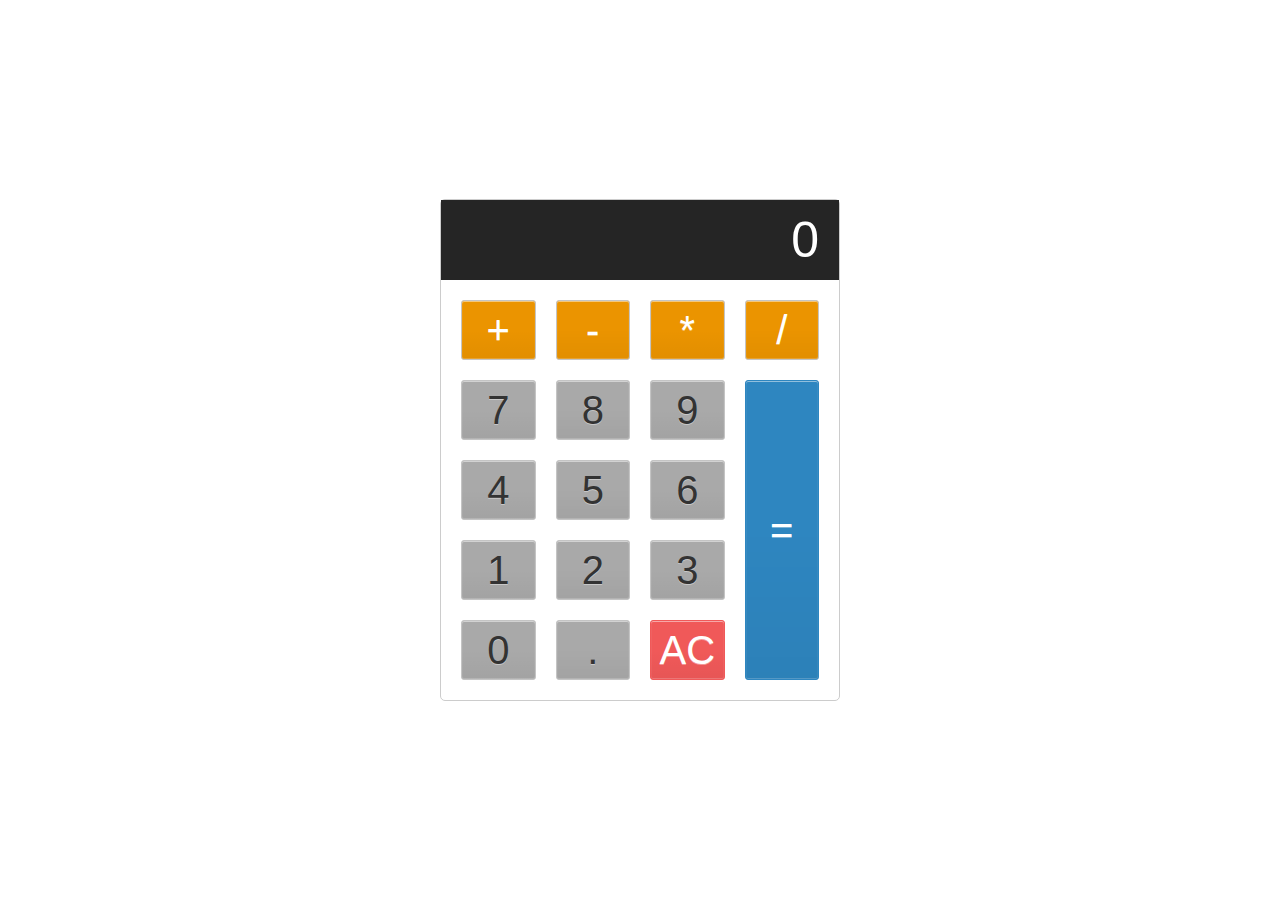
<file: calculator/index.html>
<!DOCTYPE html>
<html lang="en">
<head>
    <meta charset="UTF-8">
    <meta name="viewport" content="width=device-width, initial-scale=1.0">
    <title>Calculator</title>
    <link rel="stylesheet" href="style.css">
</head>
<body>
    <div class="calculator">
        <input type="text" class="calculator-screen" value="0" disabled />
        <div class="calculator-keys">
            <button type="button" class="operator" value="+">+</button>
            <button type="button" class="operator" value="-">-</button>
            <button type="button" class="operator" value="*">*</button>
            <button type="button" class="operator" value="/">/</button>

            <button type="button" value="7">7</button>
            <button type="button" value="8">8</button>
            <button type="button" value="9">9</button>

            <button type="button" value="4">4</button>
            <button type="button" value="5">5</button>
            <button type="button" value="6">6</button>

            <button type="button" value="1">1</button>
            <button type="button" value="2">2</button>
            <button type="button" value="3">3</button>

            <button type="button" value="0">0</button>
            <button type="button" class="decimal" value=".">.</button>
            <button type="button" class="all-clear" value="all-clear">AC</button>

            <button type="button" class="equal-sign operator" value="=">=</button>
        </div>
    </div>

    <script src="script.js"></script>
</body>
</html>
</file>
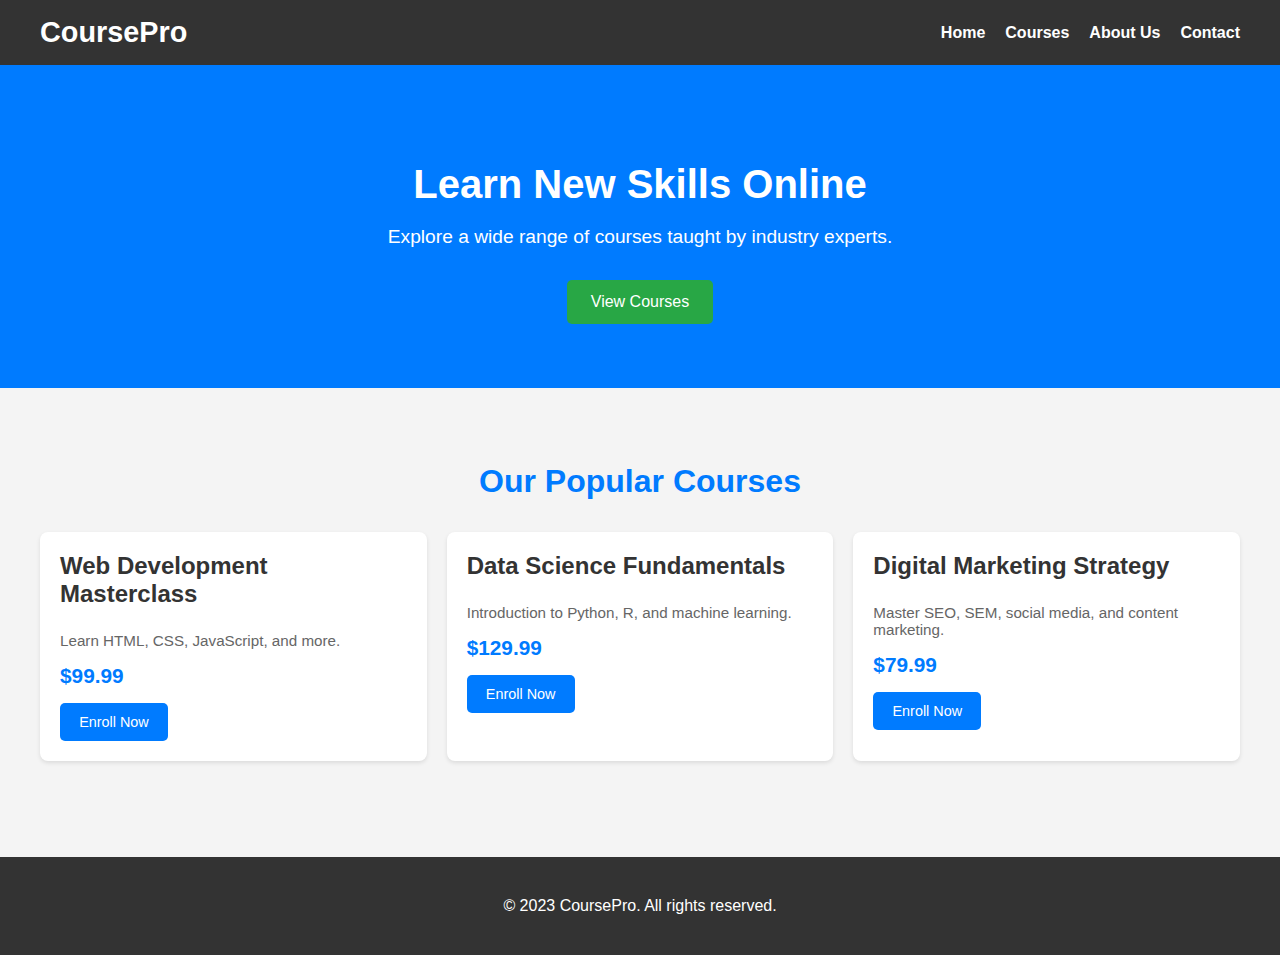
<file: course_selling_website/index.html>
<!DOCTYPE html>
<html lang="en">
<head>
    <meta charset="UTF-8">
    <meta name="viewport" content="width=device-width, initial-scale=1.0">
    <title>Course Selling Website</title>
    <link rel="stylesheet" href="style.css">
</head>
<body>
    <header>
        <nav>
            <h1>CoursePro</h1>
            <ul>
                <li><a href="#home">Home</a></li>
                <li><a href="#courses">Courses</a></li>
                <li><a href="#about">About Us</a></li>
                <li><a href="#contact">Contact</a></li>
            </ul>
        </nav>
    </header>
    <main>
        <section id="hero">
            <h2>Learn New Skills Online</h2>
            <p>Explore a wide range of courses taught by industry experts.</p>
            <button onclick="location.href='#courses'">View Courses</button>
        </section>

        <section id="courses">
            <h2>Our Popular Courses</h2>
            <div class="course-list">
                <div class="course-card">
                    <h3>Web Development Masterclass</h3>
                    <p>Learn HTML, CSS, JavaScript, and more.</p>
                    <span>$99.99</span>
                    <button>Enroll Now</button>
                </div>
                <div class="course-card">
                    <h3>Data Science Fundamentals</h3>
                    <p>Introduction to Python, R, and machine learning.</p>
                    <span>$129.99</span>
                    <button>Enroll Now</button>
                </div>
                <div class="course-card">
                    <h3>Digital Marketing Strategy</h3>
                    <p>Master SEO, SEM, social media, and content marketing.</p>
                    <span>$79.99</span>
                    <button>Enroll Now</button>
                </div>
            </div>
        </section>
    </main>
    <footer>
        <p>&copy; 2023 CoursePro. All rights reserved.</p>
    </footer>
    <script src="script.js"></script>
</body>
</html>
</file>
<file: calculator/style.css>
html {
    font-size: 62.5%;
    box-sizing: border-box;
}

*,
*::before,
*::after {
    margin: 0;
    padding: 0;
    box-sizing: inherit;
}

.calculator {
    border: 1px solid #ccc;
    border-radius: 5px;
    position: absolute;
    top: 50%;
    left: 50%;
    transform: translate(-50%, -50%);
    width: 400px;
}

.calculator-screen {
    width: 100%;
    font-size: 5rem;
    height: 80px;
    border: none;
    background-color: #252525;
    color: #fff;
    text-align: right;
    padding-right: 20px;
    padding-left: 10px;
}

button {
    height: 60px;
    background-color: #fff;
    border-radius: 3px;
    border: 1px solid #c4c4c4;
    background-color: darkgrey;
    font-size: 4rem;
    color: #333;
    background-image: linear-gradient(to bottom, transparent, transparent 50%, rgba(0, 0, 0, .04));
    box-shadow: inset 0 0 0 1px rgba(255, 255, 255, .05),
        inset 0 1px 0 0 rgba(255, 255, 255, .45),
        inset 0 -1px 0 0 rgba(255, 255, 255, .15),
        0 1px 0 0 rgba(255, 255, 255, .15);
    text-shadow: 0 1px 0 rgba(255, 255, 255, .4);
}

button:hover {
    background-color: #eaeaea;
}

.operator {
    color: #fff;
    background-color: #eb9400;
    background-image: linear-gradient(to bottom, transparent, transparent 50%, rgba(0, 0, 0, .04));
    box-shadow: inset 0 0 0 1px rgba(255, 255, 255, .05),
        inset 0 1px 0 0 rgba(255, 255, 255, .45),
        inset 0 -1px 0 0 rgba(255, 255, 255, .15),
        0 1px 0 0 rgba(255, 255, 255, .15);
    text-shadow: 0 1px 0 rgba(255, 255, 255, .4);
}

.operator:hover {
    background-color: #da8d00;
}

.all-clear {
    background-color: #f05959;
    border-color: #f05959;
    color: #fff;
}

.all-clear:hover {
    background-color: #f17373;
}

.equal-sign {
    background-color: #2e86c0;
    border-color: #2e86c0;
    color: #fff;
    height: 100%;
    grid-area: 2 / 4 / 6 / 5;
}

.equal-sign:hover {
    background-color: #4e9ed4;
}

.calculator-keys {
    display: grid;
    grid-template-columns: repeat(4, 1fr);
    grid-gap: 20px;
    padding: 20px;
}
</file>
<file: course_selling_website/style.css>
body {
    font-family: Arial, sans-serif;
    margin: 0;
    padding: 0;
    box-sizing: border-box;
    background-color: #f4f4f4;
    color: #333;
}

header {
    background-color: #333;
    color: #fff;
    padding: 1rem 0;
    text-align: center;
}

nav {
    display: flex;
    justify-content: space-between;
    align-items: center;
    max-width: 1200px;
    margin: 0 auto;
    padding: 0 20px;
}

nav h1 {
    margin: 0;
    font-size: 1.8rem;
}

nav ul {
    list-style: none;
    margin: 0;
    padding: 0;
    display: flex;
}

nav ul li {
    margin-left: 20px;
}

nav ul li a {
    color: #fff;
    text-decoration: none;
    font-weight: bold;
}

#hero {
    background-color: #007bff;
    color: #fff;
    text-align: center;
    padding: 4rem 20px;
}

#hero h2 {
    font-size: 2.5rem;
    margin-bottom: 1rem;
}

#hero p {
    font-size: 1.2rem;
    margin-bottom: 2rem;
}

#hero button {
    background-color: #28a745;
    color: #fff;
    border: none;
    padding: 0.8rem 1.5rem;
    font-size: 1rem;
    cursor: pointer;
    border-radius: 5px;
    transition: background-color 0.3s ease;
}

#hero button:hover {
    background-color: #218838;
}

#courses {
    padding: 3rem 20px;
    max-width: 1200px;
    margin: 0 auto;
    text-align: center;
}

#courses h2 {
    font-size: 2rem;
    margin-bottom: 2rem;
    color: #007bff;
}

.course-list {
    display: grid;
    grid-template-columns: repeat(auto-fit, minmax(300px, 1fr));
    gap: 20px;
}

.course-card {
    background-color: #fff;
    border-radius: 8px;
    box-shadow: 0 2px 4px rgba(0, 0, 0, 0.1);
    padding: 20px;
    text-align: left;
}

.course-card h3 {
    font-size: 1.5rem;
    margin-top: 0;
    color: #333;
}

.course-card p {
    font-size: 0.95rem;
    color: #666;
    margin-bottom: 15px;
}

.course-card span {
    font-size: 1.3rem;
    font-weight: bold;
    color: #007bff;
    display: block;
    margin-bottom: 15px;
}

.course-card button {
    background-color: #007bff;
    color: #fff;
    border: none;
    padding: 0.7rem 1.2rem;
    font-size: 0.9rem;
    cursor: pointer;
    border-radius: 5px;
    transition: background-color 0.3s ease;
}

.course-card button:hover {
    background-color: #0056b3;
}

footer {
    background-color: #333;
    color: #fff;
    text-align: center;
    padding: 1.5rem 0;
    margin-top: 3rem;
}
</file>
